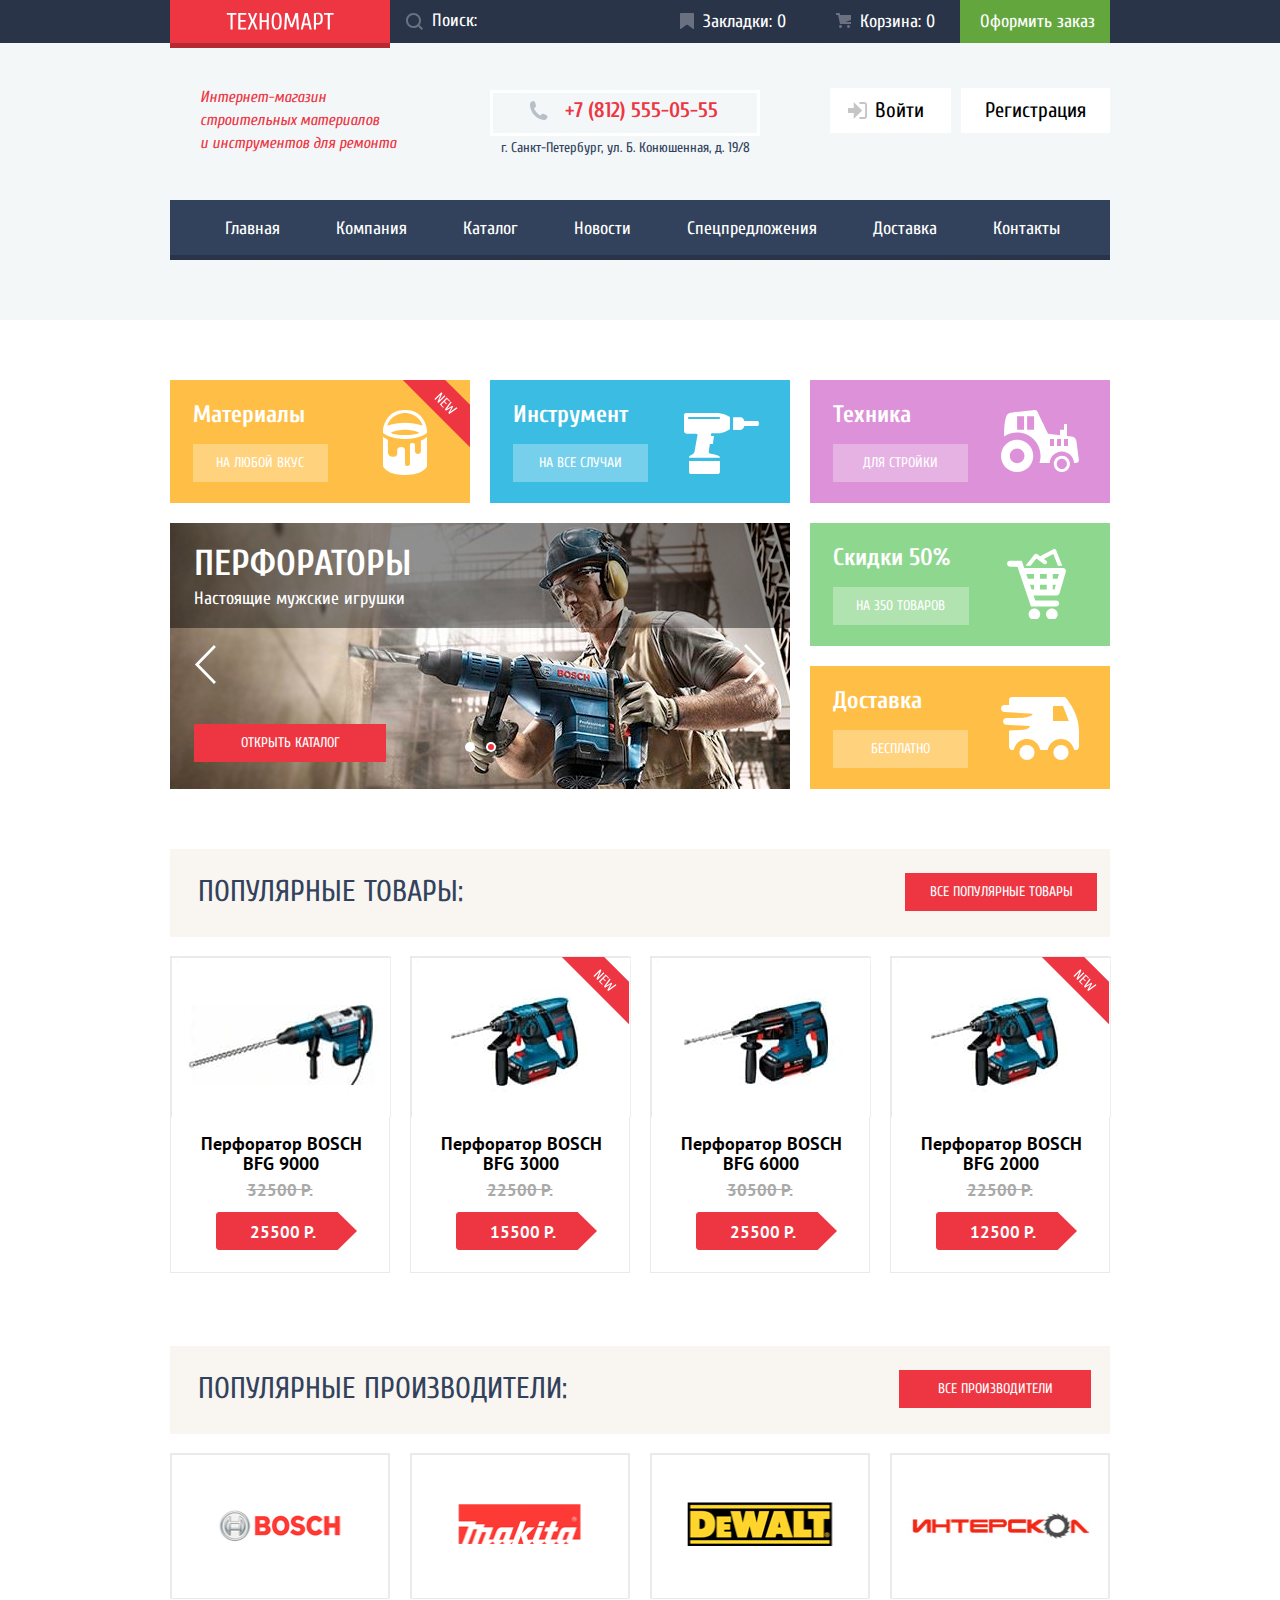
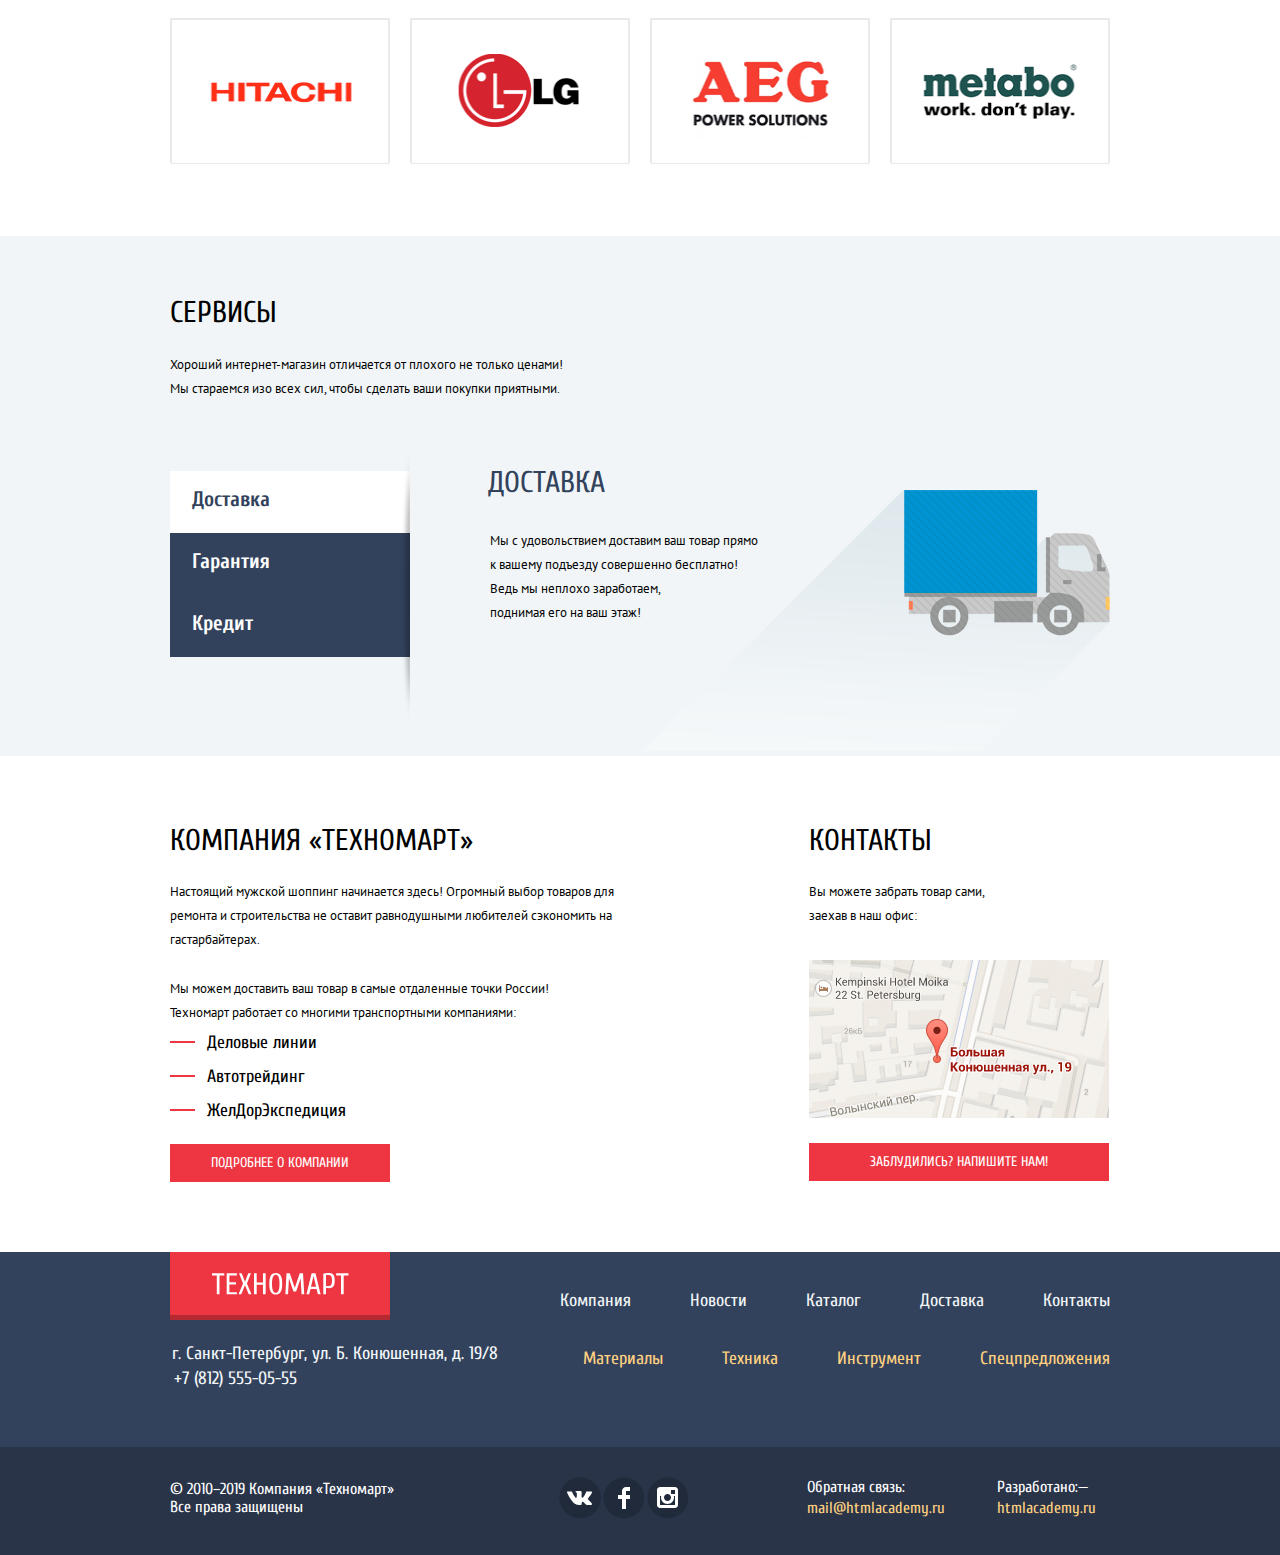
<file: index.html>
<!DOCTYPE html>
<html class="page" lang="ru">

<head>
  <meta charset="utf-8">
  <link rel="icon" href="favicon.ico">
  <link rel="icon" href="img/favicon/icon.svg" type="image/svg">
  <link rel="apple-touch-icon" href="img/favicon/icons.png">
  <link rel="manifest" href="favicons.webmanifest">
  <link href="https://fonts.googleapis.com/css2?family=Cuprum:ital,wght@0,400;0,700;1,400&family=PT+Sans&display=swap"
    rel="stylesheet">
  <link rel="stylesheet" href="css/normalize.css">
  <link rel="stylesheet" href="css/min.style.css">

  <title>Интернет-магазин Техномарт</title>
</head>

<body class="page-body">
  <header class="header">
    <div class="header__main-bg">
      <div class="header__block wrapper">
        <a class="header__main-logo logo">
          <img class="header__main-img" src="img/logo.svg" width="108" height="18" alt="Техномарт">
        </a>
        <form class="form-search search" action="https://echo.htmlacademy.ru" method="post">

        <input type="search" name="Search" id="search" placeholder="Поиск:" tabindex="0">
        <label class="search__icon" for="search" aria-label="Форма поиска по сайту">
          <svg width="17" height="17" viewBox="0 0 17 17" xmlns="http://www.w3.org/2000/svg">
            <path fill-rule="evenodd" clip-rule="evenodd" d="M13.458 12.044L17 15.586L15.586 17L12.044 13.458C10.782 14.421 9.21 15 7.5 15C3.35786 15 0 11.6421 0 7.5C0 3.35786 3.35786 0 7.5 0C11.6421 0 15 3.35786 15 7.5C15.0001 9.14309 14.4581 10.7403 13.458 12.044ZM7.5 2C4.467 2 2 4.467 2 7.5C2.00331 10.5362 4.4638 12.9967 7.5 13C10.532 13 13 10.532 13 7.5C13 4.467 10.532 2 7.5 2Z"/>
          </svg>
        </label>
        </form>

        <div class="header__link">
          <a class="header__link-item header__link-item--book" href="#" tabindex="0">Закладки: 0</a>
          <a class="header__link-item header__link-item--basket" href="#" tabindex="0">Корзина: 0</a>
          <a class="header__link-item header__link-item--green" href="#" tabindex="0">Оформить заказ</a>
        </div>
      </div>
    </div>

    <section class="header__contacts wrapper">
      <h2 class="header__contacts-title">Интернет-магазин строительных материалов и&nbsp;инструментов для ремонта</h2>
      <div class="header__contacts-address">
          <a class="header__contacts-icon" href="tel:+78125550555">+7 (812) 555-05-55</a>
          <p class="header__contacts-p">г. Санкт-Петербург, ул. Б. Конюшенная, д. 19/8</p>
      </div>

      <ul class="header__regist list-reset">
        <li class="header__regist-item header__regist-item--login"><a href="#">Войти</a></li>
        <li class="header__regist-item header__regist-item--registration"><a href="#">Регистрация</a></li>
      </ul>
    </section>

    <nav class="nav wrapper">
      <ul class="nav-menu list-reset">
        <li class="nav-menu__item"><a tabindex="0">Главная</a></li>
        <li class="nav-menu__item"><a href="#">Компания</a></li>
        <li class="nav-menu__item"><a href="catalog.html">Каталог</a></li>
        <li class="nav-menu__item"><a href="#">Новости</a></li>
        <li class="nav-menu__item"><a href="#">Спецпредложения</a></li>
        <li class="nav-menu__item"><a href="#">Доставка</a></li>
        <li class="nav-menu__item"><a href="#">Контакты</a></li>
      </ul>
    </nav>

  </header>
  <!--====================/.Header-->

  <main>
    <section class="advantages wrapper">
      <ul class="advantages__list advantages__list-goods list-reset">
        <li class="advantages__item advantages__item-new advantages__item--yellow">
          <h2 class="advantages__subtitle">Материалы</h2>
          <a class="advantages__link" href="#">На любой вкус</a>
        </li>

        <li class="advantages__item advantages__item--blue">
          <h2 class="advantages__subtitle">Инструмент</h2>
          <a class="advantages__link" href="#">На все случаи</a>
        </li>

        <li class="advantages__item advantages__item--purple">
          <h2 class="advantages__subtitle">Техника</h2>
          <a class="advantages__link" href="#">Для стройки</a>
        </li>
      </ul>

      <ul class="advantages__list advantages__list-stock  list-reset">
        <li class="advantages__item advantages__item--green">
          <h2 class="advantages__subtitle">Скидки 50%</h2>
          <a class="advantages__link" href="#">На 350 товаров</a>
        </li>

        <li class="advantages__item advantages__item--orange">
          <h2 class="advantages__subtitle">Доставка</h2>
          <a class="advantages__link" href="#">Бесплатно</a>
        </li>
      </ul>

      <div class="advantages-slider slider">
        <div class="advantages-slider__item advantages-slider__item--active">
          <div class="advantages-slider__content">
            <h2 class="advantages-slider__subtitle">Перфораторы</h2>
            <p class="advantages-slider__description">Настоящие мужские игрушки</p>
          </div>
          <img class="advantages-slider__img" src="img/men.jpg" width="620" height="266" alt="Мужчина с перфоратором">
          <a class="advantages-slider__btn button" href="catalog.html">открыть каталог</a>
        </div>
        <div class="slider-bullet">
          <button class="slider-bullet__btn" aria-label="Первый слайд"></button>
          <button class="slider-bullet__btn slider-bullet__btn--active" aria-label="Второй слайд"></button>
        </div>

        <div class="advantages-slider__item">
          <div class="advantages-slider__content">
            <h2 class="advantages-slider__subtitle">Дрели</h2>
            <p class="advantages-slider__description">Соседям на радость!</p>
          </div>
          <img class="advantages-slider__img" src="img/men2.jpg" width="620" height="266" alt="Мужчина с шуруповертом">
          <a class="advantages-slider__btn" href="catalog.html">открыть каталог</a>
        </div>
      </div>
      <!--====================/.Slider -->
    </section>
    <!--====================/.Slider + Приемущества-->

    <section class="popular popular-product wrapper">
      <div class="popular__title">
        <h2>Популярные товары:</h2>
        <a class="button" href="#">Все популярные товары</a>
      </div>
      <ul class="popular__list list-reset ">
        <li class="popular__item">
          <div class="popular__image">
            <img class="popular__image-none" src="img/perforator/bfg9000.jpg" width="220" height="160" alt="Перфоратор bfg9000">

            <div class="popular__link">
              <a class="popular__link-item popular__link-item--green" href="#">Купить</a>
              <a class="popular__link-item popular__link-item--bookmarks" href="#">В закладки</a>
            </div>
          </div>
          <div class="popular__content">
            <h3 class="popular__subtitle">Перфоратор BOSCH<br> BFG 9000</h3>
            <del class="popular__price">32500 Р.</del>
            <a class="popular__btn" href="#">25500 Р.</a>
          </div>
        </li>

        <li class="popular__item popular__new">
          <div class="popular__image">
            <img class="popular__image-none" src="img/perforator/bfg3000.jpg" width="220" height="160" alt="Перфоратор bfg3000">

            <div class="popular__link">
              <a class="popular__link-item popular__link-item--green" href="#">Купить</a>
              <a class="popular__link-item popular__link-item--bookmarks" href="#">В закладки</a>
            </div>
          </div>
          <div class="popular__content">
            <h3 class="popular__subtitle">Перфоратор BOSCH<br> BFG 3000</h3>
            <del class="popular__price">22500 Р.</del>
            <a class="popular__btn" href="#">15500 Р.</a>
          </div>
        </li>

        <li class="popular__item">
          <div class="popular__image">
            <img class="popular__image-none" src="img/perforator/bfg6000.jpg" width="220" height="160" alt="Перфоратор bfg6000">

            <div class="popular__link">
              <a class="popular__link-item popular__link-item--green" href="#">Купить</a>
              <a class="popular__link-item popular__link-item--bookmarks" href="#">В закладки</a>
            </div>
          </div>
          <div class="popular__content">
            <h3 class="popular__subtitle">Перфоратор BOSCH<br> BFG 6000</h3>
            <del class="popular__price">30500 Р.</del>
            <a class="popular__btn" href="#">25500 Р.</a>
          </div>
        </li>

        <li class="popular__item popular__new">
          <div class="popular__image">
            <img class="popular__image-none" src="img/perforator/bfg2000.jpg" width="220" height="160" alt="Перфоратор bfg2000">

            <div class="popular__link">
              <a class="popular__link-item popular__link-item--green" href="#">Купить</a>
              <a class="popular__link-item popular__link-item--bookmarks" href="#">В закладки</a>
            </div>
          </div>
          <div class="popular__content">
            <h3 class="popular__subtitle">Перфоратор BOSCH<br> BFG 2000</h3>
            <del class="popular__price">22500 Р.</del>
            <a class="popular__btn" href="#">12500 Р.</a>
          </div>
        </li>
      </ul>
    </section>
    <!--====================/.Популярные товары - Карточки-->

    <section class="popular popular-manufacturers wrapper">
      <div class="popular__title">
        <h2>Популярные производители:</h2>
        <a class="button" href="#">Все производители</a>
      </div>
      <ul class="popular__list list-reset">
        <li><a class="popular__item" href="#"><img class="popular__img" src="img/manufacturers/bosch.jpg" width="220" height="145" alt="Bosch"></a></li>
        <li><a class="popular__item" href="#"><img class="popular__img" src="img/manufacturers/makita.jpg" width="220" height="145" alt="Makita"></a></li>
        <li><a class="popular__item" href="#"><img class="popular__img" src="img/manufacturers/dewalt.jpg" width="220" height="145" alt="Dewalt"></a></li>
        <li><a class="popular__item" href="#"><img class="popular__img" src="img/manufacturers/interskol.jpg" width="220" height="145" alt="Interskol"></a>
        </li>
        <li><a class="popular__item" href="#"><img class="popular__img" src="img/manufacturers/hitachi.jpg" width="220" height="145" alt="Hitachi"></a></li>
        <li><a class="popular__item" href="#"><img class="popular__img" src="img/manufacturers/lg.jpg" width="220" height="145" alt="LG"></a></li>
        <li><a class="popular__item" href="#"><img class="popular__img" src="img/manufacturers/aer.jpg" width="220" height="145" alt="AEG"></a></li>
        <li><a class="popular__item" href="#"><img class="popular__img" src="img/manufacturers/metabo.jpg" width="220" height="145" alt="Metabo"></a></li>
      </ul>
    </section>
    <!--====================/.Производители-->

    <section class="services">
      <div class="wrapper">
        <div class="services__content">
          <h2 class="services__subtitle">Сервисы</h2>
          <p class="services__text">Хороший интернет-магазин отличается от плохого не только ценами!</p>
          <p class="services__text"> Мы стараемся изо всех сил, чтобы сделать ваши покупки приятными.</p>
        </div>

        <div class="services__inner">
          <ul class="services__list list-reset">
            <li class="services__item services__item--active">
              <a href="#">Доставка</a>
            </li>
            <li class="services__item">
              <a href="#">Гарантия</a>
            </li>
            <li class="services__item">
              <a href="#">Кредит</a>
            </li>
          </ul>

          <div class="services__description">
            <div class="services__description-item services__description-item—delivery services__description-item--active">
              <h2 class="services__description-subtitle">Доставка</h2>
              <p class="services__text">Мы с удовольствием доставим ваш товар прямо<br>к вашему подъезду совершенно
                бесплатно!<br>Ведь мы неплохо заработаем,<br>поднимая его на ваш этаж!</p>
            </div>

            <div class="services__description-item services__description-item--garanty">
              <h2 class="services__description-subtitle">Гарантия</h2>
              <p class="services__text">Если купленный у нас товар поломается или заискрит, а также в случае пожара,
                спровоцированного его возгоранием, вы всегда можете быть уверены в нашей гарантии. Мы обменяем сгоревший
                товар на новый. Дом уж восстановите как-нибудь сами.</p>
            </div>

            <div class="services__description-item services__description-item--credit">
              <h2 class="services__description-subtitle">Кредит</h2>
              <p class="services__text">Залезть в долговую яму стало проще! Кредитные консультанты придут вам на помощь.
              </p>
              <a class="services__description-btn button" href="#">Отправить заявку</a>
            </div>
          </div>
        </div>
      </div>
    </section>
    <!--====================/.Сервисы доставка-->

    <section class="delivery wrapper">
      <div class="delivery__content">
        <h2 class="delivery__subtitle">Компания «Техномарт»</h2>
        <p class="delivery__text">Настоящий мужской шоппинг начинается здесь! Огромный выбор товаров для ремонта и
          строительства не оставит равнодушными любителей сэкономить на<br> гастарбайтерах.</p>
        <p class="delivery__text delivery__text-padding">Мы можем доставить ваш товар в самые отдаленные точки России!</p>
          <p class="delivery__text">Техномарт работает со многими транспортными компаниями:</p>

        <ul class="delivery__list list-reset">
          <li class="delivery__item">Деловые линии</li>
          <li class="delivery__item"> Автотрейдинг</li>
          <li class="delivery__item">ЖелДорЭкспедиция</li>
        </ul>
        <a class="button delivery__btn-1" href="#">Подробнее о компании</a>
      </div>
      <div class="delivery__contacts modal-show">
        <h2 class="delivery__subtitle">Контакты</h2>
        <p class="delivery__text">Вы можете забрать товар сами,<br> заехав в наш офис:</p>
        <div class="delivery__img">
          <a class="delivery__img-map" href="#">
            <img src="img/map.jpg" width="300" height="158" alt="Карта"></a></div>
          <a class="button delivery__btn" href="#">Заблудились? Напишите нам!</a>
        </div>

    </section>
    <!--====================/.Контакты Техномаркета-->

  </main>
  <!--====================/.Основной контент-->

  <footer class="footer">
    <div class="footer__bg">
      <div class="footer__content wrapper">
        <div class="footer__contacts">
          <a class="footer__logo logo" href="#">
            <img class="footer__logo-img" src="img/logo.svg" width="138" height="23" alt="logo-footer">
          </a>
          <div class="footer__contacts">
            <p class="footer__adress">г. Санкт-Петербург, ул. Б. Конюшенная, д. 19/8</p>
            <a class="footer__phone" href="tel:+78125550555">+7 (812) 555-05-55</a>
          </div>
        </div>

        <div class="footer__nav">

          <ul class="footer__list list-reset">
            <li class="footer__item"><a href="#">Компания</a></li>
            <li class="footer__item"><a href="#">Новости</a></li>
            <li class="footer__item"><a href="catalog.html">Каталог</a></li>
            <li class="footer__item"><a href="#">Доставка</a></li>
            <li class="footer__item"><a href="#">Контакты</a></li>
          </ul>

          <ul class="footer__list footer__list--goods list-reset">
            <li class="footer__item"><a href="#">Материалы</a></li>
            <li class="footer__item"><a href="#">Техника</a></li>
            <li class="footer__item"><a href="#">Инструмент</a></li>
            <li class="footer__item"><a href="#">Спецпредложения</a></li>
          </ul>
        </div>
      </div>
    </div>
    <!--====================/.Footer с навигацией-->

    <div class="footer-social-bg">
      <div class="footer-social-bg__content wrapper">
        <p class="footer__text footer__text-block">&#169; 2010–2019 Компания «Техномарт» Все права защищены</p>
        <ul class="social list-reset">
          <li><a class="social__item social__item--vk" href="#"></a></li>
          <li><a class="social__item social__item--fb" href="#"></a></li>
          <li><a class="social__item social__item--instagram" href="#"></a></li>
        </ul>
        <div class="footer__wrap">
          <div class="footer__link">
            <p class="footer__text">Обратная связь:</p>
            <a href="mailto:htmlacademy.ru">mail@htmlacademy.ru</a>
          </div>
          <div class="footer__link">
            <p class="footer__text">Разработано:—</p>
            <a href="https://htmlacademy.ru/intensive/htmlcss">htmlacademy.ru</a>
          </div>
        </div>
      </div>
    </div>

  </footer>

  <!--====================/.Подвал сайта-->

  <div class="feeldback">
    <h2 class="visually-hidden">Форма заказа товара</h2>
    <form class="feeldback-form" action="https://echo.htmlacademy.ru" method="post">
      <div class="feeldback-container">
        <div class="feeldback-form__block">
          <div class="feeldback-form__fields">
            <label for="username" aria-label="Ввод имяни">Ваше имя:</label>
            <input id="username" type="text" name="username" placeholder="Имя Фамилия">
          </div>

          <div class="feeldback-form__fields feeldback-form-margin">
            <label for="user-email" aria-label="Ввод e-mail">Ваш e-mail:</label>
            <input id="user-email" type="email" name="user-email" placeholder="email@example.com">
          </div>
        </div>

          <div class="feeldback-form__fields">
            <label for="text-message" aria-label="Написать текст письма">Текст письма:</label>
            <textarea id="text-message" name="user-message" placeholder="В свободной форме"></textarea>
          </div>
          
          <button class="modal-close" type="button"><span class="visually-hidden">Закрыть</span></button>
        </div>

          <div class="form-button">
            <button class="form-botton-send" type="button" aria-label="Отправить">Отправить</button>
          </div>

    </form>
  </div>

  <div class="modal-container">
  <section class="modal-map">
    <h2 class="visually-hidden">Как до нас добраться</h2>
    <iframe src="https://www.google.com/maps/embed?pb=!1m18!1m12!1m3!1d1188.3755165410314!2d30.32166771070898!3d59.93875569923744!2m3!1f0!2f0!3f0!3m2!1i1024!2i768!4f13.1!3m3!1m2!1s0x4696310fca145cc1%3A0x42b32648d8238007!2z0JHQvtC70YzRiNCw0Y8g0JrQvtC90Y7RiNC10L3QvdCw0Y8g0YPQuy4sIDE5LzgsINCh0LDQvdC60YIt0J_QtdGC0LXRgNCx0YPRgNCzLCAxOTExODY!5e0!3m2!1sru!2sru!4v1615218810497!5m2!1sru!2sru" width="943" height="449" style="border:0;" allowfullscreen="" loading="lazy" title="Офис компании"></iframe>
    <button class="modal-close modal-close-map" type="button" aria-label="Закрыть"></button>
  </section>
  </div>

  <div class="cart-popup-container">
    <section class="product-cart">
      <div class="order-added">
        <h3 class="visually-hidden">Добавления товара в корзину</h3>
        <p>Товар добавлен в корзину!</p>
      </div>
      <div class="button-popup">
        <a class="button popup-button-buy" href="#">Оформить заказ</a>
        <a class="button popup-button-continue" href="#">Продолжить покупки</a>
      </div>
      <button class="modal-close card-close-button"></button>
    </section>
  </div>
  <script src="js/min.script.js"></script>
</body>

</html>
</file>
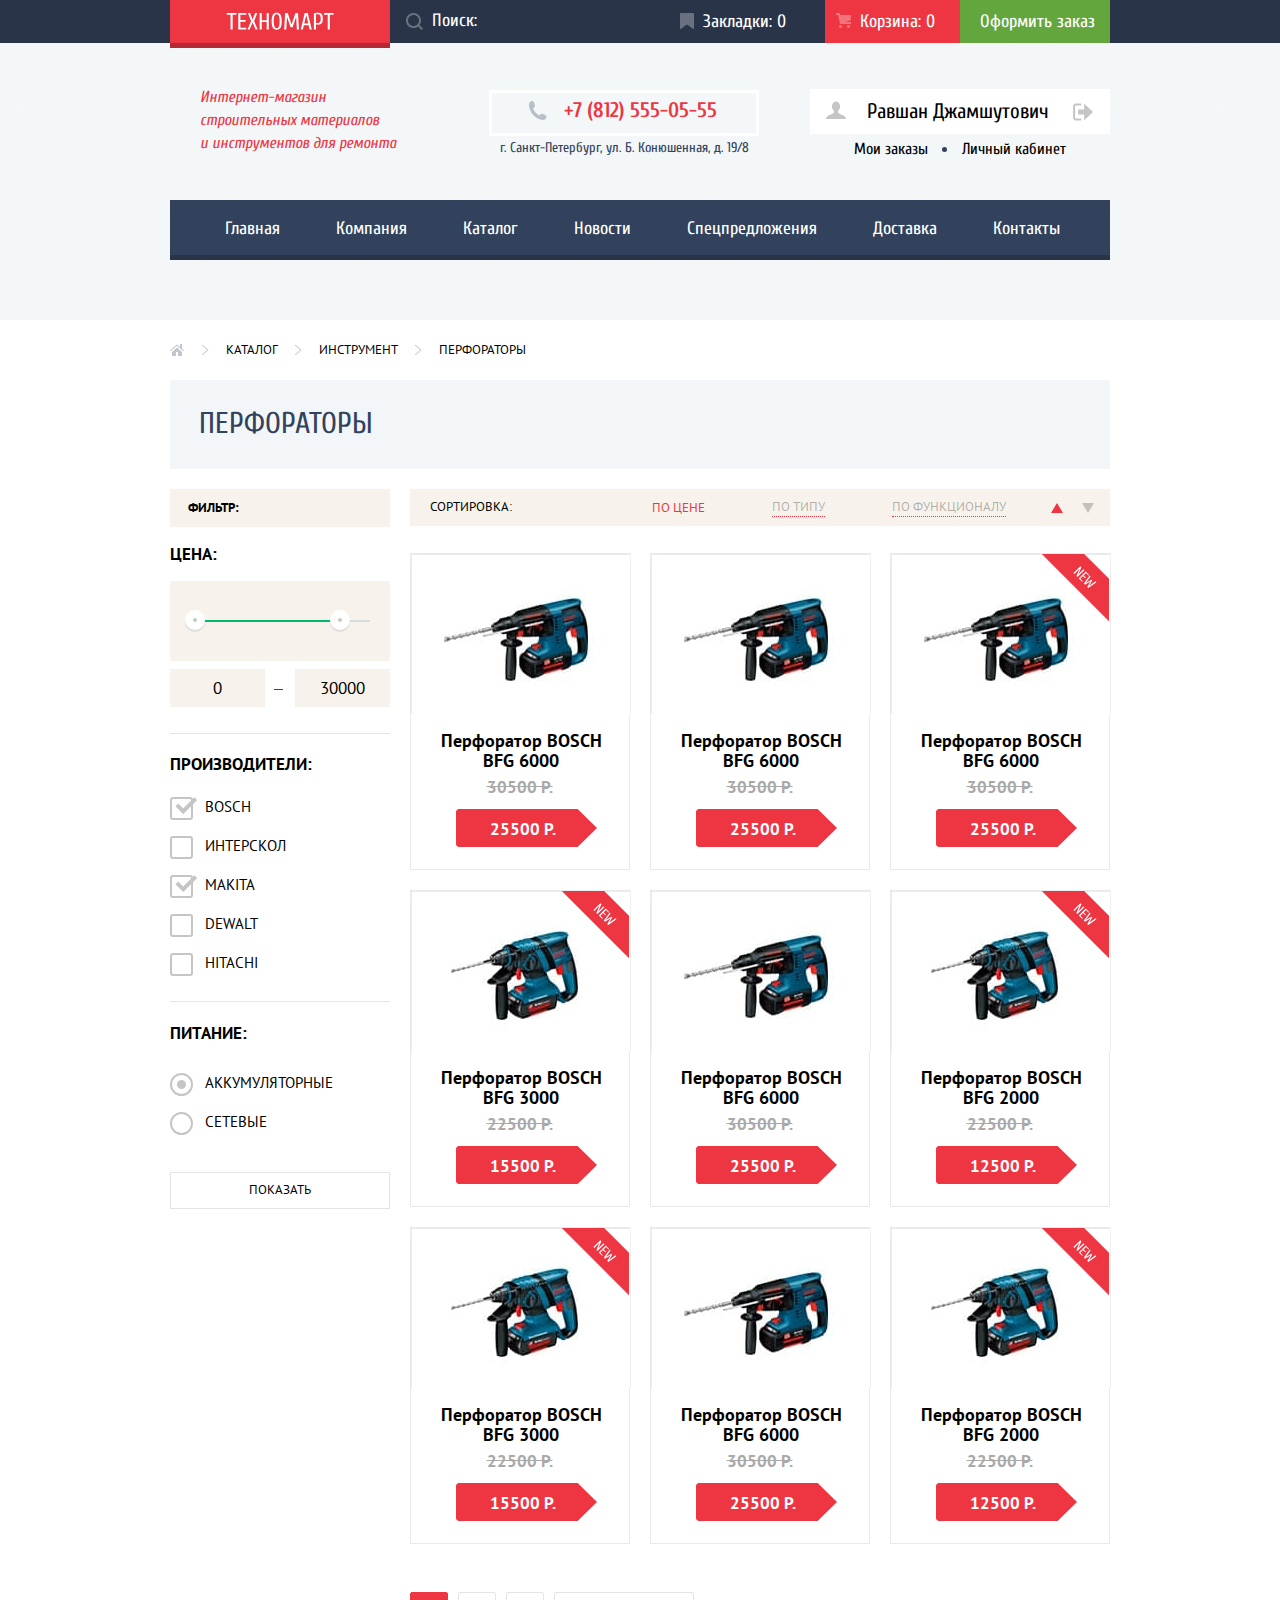
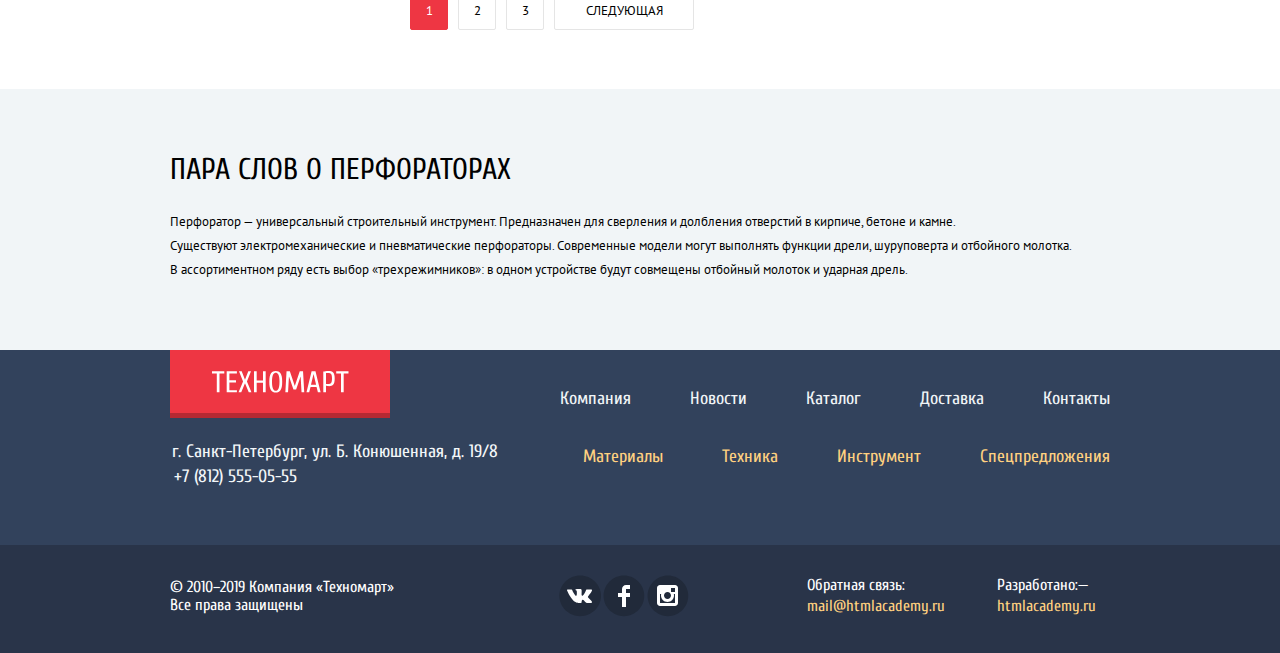
<file: catalog.html>
<!DOCTYPE html>
<html class="page" lang="ru">

<head>
  <meta charset="utf-8">
  <link rel="icon" href="favicon.ico">
  <link rel="icon" href="img/favicon/icon.svg" type="image/svg">
  <link rel="apple-touch-icon" href="img/favicon/icons.png">
  <link rel="manifest" href="favicons.webmanifest">
  <link href="https://fonts.googleapis.com/css2?family=Cuprum:ital,wght@0,400;0,700;1,400&family=PT+Sans&display=swap" rel="stylesheet">
  <link rel="stylesheet" href="css/normalize.css">
  <link rel="stylesheet" href="css/min.style.css">
  
  <title>Интернет-магазин Техномарт</title>
</head>

<body class="page-body">
  <header class="header">
    <div class="header__main-bg">
      <div class="header__block wrapper">
        <a href="index.html" class="header__main-logo logo">
          <img class="header__main-img" src="img/logo.svg" width="108" height="18" alt="Техномарт">
        </a>
        <form class="form-search search" action="https://echo.htmlacademy.ru" method="post">

        <input type="search" name="Search" id="search" placeholder="Поиск:" tabindex="0">
        <label class="search__icon" for="search" aria-label="Форма поиска по сайту">
          <svg width="17" height="17" viewBox="0 0 17 17" xmlns="http://www.w3.org/2000/svg">
            <path fill-rule="evenodd" clip-rule="evenodd" d="M13.458 12.044L17 15.586L15.586 17L12.044 13.458C10.782 14.421 9.21 15 7.5 15C3.35786 15 0 11.6421 0 7.5C0 3.35786 3.35786 0 7.5 0C11.6421 0 15 3.35786 15 7.5C15.0001 9.14309 14.4581 10.7403 13.458 12.044ZM7.5 2C4.467 2 2 4.467 2 7.5C2.00331 10.5362 4.4638 12.9967 7.5 13C10.532 13 13 10.532 13 7.5C13 4.467 10.532 2 7.5 2Z"/>
          </svg>
        </label>
        </form>

        <div class="header__link">
          <a class="header__link-item header__link-item--book" href="#" tabindex="0">Закладки: 0</a>
          <a class="header__link-item header__link-item--basket header__link-item--red" tabindex="0" href="#">Корзина: 0</a>
          <a class="header__link-item header__link-item--green" href="#" tabindex="0">Оформить заказ</a>
        </div>
      </div>
    </div>

    <section class="header__contacts wrapper">
      <h2 class="header__contacts-title">Интернет-магазин строительных материалов и&nbsp;инструментов для ремонта</h2>
      <div class="header__contacts-address header__contacts-address2">
          <a class="header__contacts-icon header__contacts-tel" href="tel:+78125550555">+7 (812) 555-05-55</a>
          <p class="header__contacts-p">г. Санкт-Петербург, ул. Б. Конюшенная, д. 19/8</p>
      </div>

      <div class="account">
        <p class="account__name">
          <a class="account__user" href="#">Равшан Джамшутович</a>
          <svg class="account__icon" width="20" height="18" viewBox="0 0 20 18" fill="none" xmlns="http://www.w3.org/2000/svg">
            <path d="M20 9L11.125 0.5V6.5H5.125V11.5H11.125V17.5L20 9Z" fill="#C5C5C5"/>
            <path d="M2.10601 14.452V3.548C2.12401 3.172 2.27701 2.491 3.11601 2.491H8.14301V0.5H3.11601C0.938006 0.5 0.112006 2.31 0.0870056 3.527V14.473C0.112006 15.689 0.938006 17.5 3.11601 17.5H8.14301V15.51H3.11601C2.27701 15.51 2.12401 14.827 2.10601 14.452Z" fill="#C5C5C5"/>
          </svg>
        </p>
        <ul class="account-block list-reset">
          <li><a class="account-block__orders" href="">Мои заказы</a></li>
          <li><a class="account-block__office" href="">Личный кабинет</a></li>
        </ul>
      </div>
    </section>

    <nav class="nav wrapper">
      <ul class="nav-menu list-reset">
        <li class="nav-menu__item"><a href="index.html">Главная</a></li>
        <li class="nav-menu__item"><a href="#">Компания</a></li>
        <li class="nav-menu__item"><a href="catalog.html">Каталог</a></li>
        <li class="nav-menu__item"><a href="#">Новости</a></li>
        <li class="nav-menu__item"><a href="#">Спецпредложения</a></li>
        <li class="nav-menu__item"><a href="#">Доставка</a></li>
        <li class="nav-menu__item"><a href="#">Контакты</a></li>
      </ul>
    </nav>

  </header>
  <!--====================/.Header-->
    
    <main>
      <div class="wrapper">
        <div class="bread-crumbs">
          <ul class="bread-crumbs__list list-reset">
            <li class="bread-crumbs__icon"><a href="index.html"></a></li>
            <li class="bread-crumbs__item"><a href="#">Каталог</a></li>
            <li class="bread-crumbs__item"><a href="#">Инструмент</a></li>
            <li class="bread-crumbs__item"><a href="#">Перфораторы</a></li>
          </ul>
        </div> <!--==================== Хлебные крошки-->
        <div class="goods">
          <h1 class="goods__title">Перфораторы</h1>
        </div>
      </div>
      
      <div class="wrapper page-catalog">
      <section class="wrapper-form">

        <form class="form" action="https://echo.htmlacademy.ru/" method="GET">
          <div class="form__wrap">
            <h3 class="form__subtitle">Фильтр:</h3>
          </div>
        <fieldset class="fieldset">
          <legend class="fieldset__title">Цена:</legend>
          
          <div class="fieldset__filter">
            <div class="fieldset__range">
              <div class="fieldset__scale">
                <div class="fieldset__bar"></div>
              </div>
              <div class="fieldset__toggle fieldset__toggle--min" tabindex="0"></div>
              <div class="fieldset__toggle fieldset__toggle--max" tabindex="0"></div>
            </div>
              <div class="lable-block">
            <label class="lable-text">
              <input class="lable-text__input" type="text" name="min-price" aria-label="Ползунок: выбрать минимальную стоимость" id="min-price-field" value="0">
            </label>
              
            <label class="lable-price">
              <input class="lable-price__input" type="text" name="max-price" aria-label="Ползунок: выбрать максимальную стоимость" id="max-price-field" value="30000">
            </label>
              </div>
          </div> 
        </fieldset>

        <fieldset class="fieldset">
          <legend class="fieldset__title fieldset__before">Производители:</legend>
            <ul class="fieldset__list list-reset">

              <li class="fieldset__item fieldset__item-checkbox">
                <input class="fieldset__item-checked visually-hidden" type="checkbox" name="Bosch" id="bosch" checked> 
                <label for="bosch" tabindex="0" aria-label="Производитель bosch">Bosch</label>
              </li>

              <li class="fieldset__item fieldset__item-checkbox">
                <input class="fieldset__item-checked visually-hidden" type="checkbox" name="Интерскол" id="interskol">
                <label for="interskol" tabindex="0" aria-label="Производитель интерскол">Интерскол</label>
              </li>

              <li class="fieldset__item fieldset__item-checkbox">
                <input class="fieldset__item-checked visually-hidden" type="checkbox" name="Makita" id="makita" checked>
                <label for="makita" tabindex="0" aria-label="Производитель makita">Makita</label>
              </li>

              <li class="fieldset__item fieldset__item-checkbox">
                <input class="fieldset__item-checked visually-hidden" type="checkbox" name="DeWalt" id="dewalt">
                <label for="dewalt" tabindex="0" aria-label="Производитель dewalt">DeWalt</label>
              </li>

              <li class="fieldset__item fieldset__item-checkbox">
                <input class="fieldset__item-checked visually-hidden" type="checkbox" name="Hitachi" id="hitachi">
                <label class="fieldset__hitachi" for="hitachi" tabindex="0" aria-label="Производитель hitachi">Hitachi</label>
              </li>

            </ul>
        </fieldset> <!--==================== Производители-->
              
        <fieldset class="fieldset">
          <legend class="fieldset__title fieldset__title2 fieldset__after">Питание:</legend>
            <ul class="fieldset__list list-reset">
              <li class="fieldset__item fieldset__item-radio">
                <input class="fieldset__item-checked2 visually-hidden" type="radio" name="power" id="battery" value="Аккумуляторные" checked>
                <label for="battery" tabindex="0" aria-label="Перфораторы аккумуляторные">Аккумуляторные</label>
              </li>

              <li class="fieldset__item fieldset__item-radio">
                <input class="fieldset__item-checked2 visually-hidden" type="radio" name="power" id="electric" value="Сетевые">
                <label for="electric" tabindex="0" aria-label="Перфораторы сетевые">Сетевые</label>
              </li>
            </ul>
        </fieldset>
          <button class="form-btn" type="submit">Показать</button>
      </form>
      </section> <!--==================== Вся Форма-->

      <div class="sorting-box">
      <section class="sorting wrapper">
        <h2 class="sorting__subtitle">Сортировка:</h2>
        <div class="sorting-wrap">
          <a class="sorting-wrap__link sorting-wrap__link--active" href="#">По цене</a>
          <a class="sorting-wrap__link" href="#">По типу</a>
          <a class="sorting-wrap__link" href="#">По функционалу</a>
          <div class="arrow">
            <a class="arrow__war arrow__war--active" href="#">           
            </a>
            <a class="arrow__war arrow__war--bottom" href="#">

            </a>
          </div>
        </div>

      </section> <!--==================== Сортировка-->

      <section class="popular popular-product popular-grid wrapper modal-show">
          <ul class="popular__list popular__list2 list-reset">
            <li class="popular__item ">
              <div class="popular__image">
                <img class="popular__image-none" src="img/perforator/bfg6000.jpg" width="220" height="160" alt="Перфоратор bfg6000">
              <div class="popular__link">
                <a class="popular__link-item popular__link-item--green" href="#">Купить</a>
                <a class="popular__link-item popular__link-item--bookmarks" href="#">В закладки</a>
              </div>
              </div>
              <div class="popular__content" tabindex="0">
                <h3 class="popular__subtitle">Перфоратор BOSCH<br>BFG 6000</h3>
                <del class="popular__price">30500 Р.</del> <!--Потом можно зачеркнуть стилем-->
                <a class="popular__btn" href="#">25500 Р.</a> 
              </div>   
            </li>

            <li class="popular__item">
              <div class="popular__image">
                <img class="popular__image-none" src="img/perforator/bfg6000.jpg" width="220" height="160" alt="Перфоратор bfg6000">
              <div class="popular__link" tabindex="0">
                <a class="popular__link-item popular__link-item--green" href="#">Купить</a>
                <a class="popular__link-item popular__link-item--bookmarks" href="#">В закладки</a>
              </div>
              </div>
              <div class="popular__content">
                <h3 class="popular__subtitle">Перфоратор BOSCH<br>BFG 6000</h3>
                <del class="popular__price">30500 Р.</del> <!--Потом можно зачеркнуть стилем-->
                <a class="popular__btn" href="#">25500 Р.</a> 
              </div>   
            </li>

            <li class="popular__item popular__new">
              <div class="popular__image">
                <img class="popular__image-none" src="img/perforator/bfg6000.jpg" width="220" height="160" alt="Перфоратор bfg6000">
              <div class="popular__link">
                <a class="popular__link-item popular__link-item--green" href="#">Купить</a>
                <a class="popular__link-item popular__link-item--bookmarks">В закладки</a>
              </div>
              </div>
              <div class="popular__content">
                <h3 class="popular__subtitle">Перфоратор BOSCH<br>BFG 6000</h3>
                <del class="popular__price">30500 Р.</del> <!--Потом можно зачеркнуть стилем-->
                <a class="popular__btn" href="#">25500 Р.</a> 
              </div>   
            </li>

            <li class="popular__item popular__new">
              <div class="popular__image">
                <img class="popular__image-none" src="img/perforator/bfg3000.jpg" width="220" height="160" alt="Перфоратор bfg3000">
              <div class="popular__link">
                <a class="popular__link-item popular__link-item--green" href="#">Купить</a>
                <a class="popular__link-item popular__link-item--bookmarks" href="#">В закладки</a>
              </div>
              </div>
              <div class="popular__content">
                <h3 class="popular__subtitle">Перфоратор BOSCH<br>BFG 3000</h3>
                <del class="popular__price">22500 Р.</del> <!--Потом можно зачеркнуть стилем-->
                <a class="popular__btn" href="#">15500 Р.</a> 
              </div>
            </li>

            <li class="popular__item">
              <div class="popular__image">
                <img class="popular__image-none" src="img/perforator/bfg6000.jpg" width="220" height="160" alt="Перфоратор bfg6000">
              <div class="popular__link">
                <a class="popular__link-item popular__link-item--green" href="#">Купить</a>
                <a class="popular__link-item popular__link-item--bookmarks" href="#">В закладки</a>
              </div>
              </div>
              <div class="popular__content">
                <h3 class="popular__subtitle">Перфоратор BOSCH<br>BFG 6000</h3>
                <del class="popular__price">30500 Р.</del> <!--Потом можно зачеркнуть стилем-->
                <a class="popular__btn" href="#">25500 Р.</a> 
              </div>   
            </li>

            <li class="popular__item popular__new">
              <div class="popular__image">
                <img class="popular__image-none" src="img/perforator/bfg2000.jpg" width="220" height="160" alt="Перфоратор bfg2000">
              <div class="popular__link">
                <a class="popular__link-item popular__link-item--green" href="#">Купить</a>
                <a class="popular__link-item popular__link-item--bookmarks" href="#">В закладки</a>
              </div>
              </div>
              <div class="popular__content">
                <h3 class="popular__subtitle">Перфоратор BOSCH<br>BFG 2000</h3> 
                <del class="popular__price">22500 Р.</del> <!--Потом можно зачеркнуть стилем-->
                <a class="popular__btn" href="#">12500 Р.</a>
              </div>
            </li>

            <li class="popular__item popular__new">
              <div class="popular__image">
                <img class="popular__image-none" src="img/perforator/bfg3000.jpg" width="220" height="160" alt="Перфоратор bfg3000">
              <div class="popular__link">
                <a class="popular__link-item popular__link-item--green" href="#">Купить</a>
                <a class="popular__link-item popular__link-item--bookmarks" href="#">В закладки</a>
              </div>
              </div>
              <div class="popular__content">
                <h3 class="popular__subtitle">Перфоратор BOSCH<br>BFG 3000</h3>
                <del class="popular__price">22500 Р.</del> <!--Потом можно зачеркнуть стилем-->
                <a class="popular__btn" href="#">15500 Р.</a> 
              </div>
            </li>

            <li class="popular__item">
              <div class="popular__image">
                <img class="popular__image-none" src="img/perforator/bfg6000.jpg" width="220" height="160" alt="Перфоратор bfg6000">
              <div class="popular__link">
                <a class="popular__link-item popular__link-item--green" href="#">Купить</a>
                <a class="popular__link-item popular__link-item--bookmarks" href="#">В закладки</a>
              </div>
              </div>
              <div class="popular__content">
                <h3 class="popular__subtitle">Перфоратор BOSCH<br>BFG 6000</h3>
                <del class="popular__price">30500 Р.</del> <!--Потом можно зачеркнуть стилем-->
                <a class="popular__btn" href="#">25500 Р.</a> 
              </div>   
            </li>

            <li class="popular__item popular__new">
              <div class="popular__image">
                <img class="popular__image-none" src="img/perforator/bfg2000.jpg" width="220" height="160" alt="Перфоратор bfg2000">
              <div class="popular__link">
                <a class="popular__link-item popular__link-item--green" href="#">Купить</a>
                <a class="popular__link-item popular__link-item--bookmarks" href="#">В закладки</a>
              </div>
              </div>
              <div class="popular__content">
                <h3 class="popular__subtitle">Перфоратор BOSCH<br>BFG 2000</h3> 
                <del class="popular__price">22500 Р.</del> <!--Потом можно зачеркнуть стилем-->
                <a class="popular__btn" href="#">12500 Р.</a>
              </div>
            </li>
          </ul>

          <ul class="pagination list-reset">
            <li class="pagination__page pagination__page--active"><a href="#">1</a></li>
            <li class="pagination__page"><a href="#">2</a></li>
            <li class="pagination__page"><a href="#">3</a></li>
            <li class="pagination__page"><a href="#">Следующая</a></li>
          </ul> <!--==================== Страницы карточек-->

        </section> <!--==================== Карточки товаров-->
      </div> <!--==================== sorting-box-->
    </div> <!--==================== page-catalog-->
      <section class="perforator-bg">
        <div class="perforator-bg__block wrapper">
          <h2 class="perforator-bg__subtitle">Пара слов о перфораторах</h2>
          <p class="perforator-bg__text">Перфоратор — универсальный строительный инструмент. Предназначен для сверления и долбления отверстий в кирпиче, бетоне и камне.</p>
          <p class="perforator-bg__text">Существуют электромеханические и пневматические перфораторы. Современные модели могут выполнять функции дрели, шуруповерта и отбойного молотка.</p>
          <p class="perforator-bg__text">В ассортиментном ряду есть выбор «трехрежимников»: в одном устройстве будут совмещены отбойный молоток и ударная дрель.</p>
        </div>
      </section> <!--==================== Пара слов о перфораторах-->
    </main> <!--====================/.Основной контент-->

    <footer class="footer">
      <div class="footer__bg">
        <div class="footer__content wrapper">
          <div class="footer__contacts">
            <a class="footer__logo logo" href="index.html">
              <img class="footer__logo-img" src="img/logo.svg" width="138" height="23" alt="logo-footer">
            </a>
            <div class="footer__contacts">
              <p class="footer__adress">г. Санкт-Петербург, ул. Б. Конюшенная, д. 19/8</p>
              <a class="footer__phone" href="tel:+78125550555">+7 (812) 555-05-55</a>
            </div>
          </div>
  
          <div class="footer__nav">
  
            <ul class="footer__list list-reset">
              <li class="footer__item"><a href="#">Компания</a></li>
              <li class="footer__item"><a href="#">Новости</a></li>
              <li class="footer__item"><a href="catalog.html">Каталог</a></li>
              <li class="footer__item"><a href="#">Доставка</a></li>
              <li class="footer__item"><a href="#">Контакты</a></li>
            </ul>
  
            <ul class="footer__list footer__list--goods list-reset">
              <li class="footer__item"><a href="#">Материалы</a></li>
              <li class="footer__item"><a href="#">Техника</a></li>
              <li class="footer__item"><a href="#">Инструмент</a></li>
              <li class="footer__item"><a href="#">Спецпредложения</a></li>
            </ul>
          </div>
        </div>
      </div>
      <!--====================/.Footer с навигацией-->
  
      <div class="footer-social-bg">
        <div class="footer-social-bg__content wrapper">
          <p class="footer__text footer__text-block">&#169; 2010–2019 Компания «Техномарт» Все права защищены</p>
          <ul class="social list-reset">
            <li><a class="social__item social__item--vk" href="#"></a></li>
            <li><a class="social__item social__item--fb" href="#"></a></li>
            <li><a class="social__item social__item--instagram" href="#"></a></li>
          </ul>
          <div class="footer__wrap">
            <div class="footer__link">
              <p class="footer__text">Обратная связь:</p>
              <a href="mailto:htmlacademy.ru">mail@htmlacademy.ru</a>
            </div>
            <div class="footer__link">
              <p class="footer__text">Разработано:—</p>
              <a href="https://htmlacademy.ru/intensive/htmlcss">htmlacademy.ru</a>
            </div>
          </div>
        </div>
      </div>
  
    </footer>

    <div class="cart-popup-container">
      <section class="product-cart">
        <div class="order-added">
          <h3 class="visually-hidden">Добавления товара в корзину</h3>
          <p>Товар добавлен в корзину!</p>
        </div>
        <div class="button-popup">
          <a class="button popup-button-buy" href="#">Оформить заказ</a>
          <a class="button popup-button-continue" href="#">Продолжить покупки</a>
        </div>
        <button class="modal-close card-close-button"></button>
      </section>
    </div>
    <!--====================/.Подвал сайта-->
    <script src="js/min.script.js"></script>
  </body>
  
  </html>
</file>
<file: css/min.style.css>
:root{--basic-background-products:#f9f5f0;--basic-background-services:#f1f5f7;--basic-background-color-goods:#f2f6f8;--basic-footer-phone:#f3f7f9;--basic-lable-text:#444444;--basic-background-slider:#666666;--basic-black:#000000;--basic-icon-hover:#3D546F;--basic-form:#f7f3ec;--basic-header:#293449;--basic-nav-hover:#1D2739;--basic-book-hover:#161D29;--basic-list-goods:#ffd180;--basic-nav:#32425c;--basic-price:#a9a9a9;--basic-border:#C5C5C5;--basic-red:#ee3643;--basic-red-hover:#CA2C37;--basic-red-focus:#BA2732;--basic-description-btn:#ff5357;--basic-white:#ffffff;--basic-yellow:#ffbf47;--basic-blue:#3bbce3;--basic-purple:#dc91d8;--basic-green:#8ed78f;--basic-fieldset-range:#00ba6b;--basic-fieldset-scale:#D7DCDE;--basic-fieldset-toggle:#abab;--basic-item-green:#63a63e;--basic-item-green-hover:#5FBB2D;--basic-item-green-active:#518534;--basic-item-grenn-bx:#367315;--basic-form-border:#e5e5e5;--basic-popular-border:#EAEAEA;--basic-form-btn:#F4F4F4;--basic-popap-btn:#F1F1F1} .page-body{margin:0;padding:0;font-weight:400;font-size:18px;line-height:24px;font-family:"Cuprum","Arial",sans-serif;color:var(--basic-black)} *,*::before,*::after{-webkit-box-sizing:border-box;box-sizing:border-box} .wrapper{max-width:940px;margin:0 auto} .list-reset{margin:0;padding:0;list-style:none} .visually-hidden{position:absolute;width:1px;height:1px;margin:0;padding:0;border:0;white-space:nowrap;-webkit-clip-path:inset(100%);clip-path:inset(100%);clip:rect(0 0 0 0);overflow:hidden} img{max-width:100%;height:auto} a{text-decoration:none} .header__main-bg{background-color:var(--basic-header)} .header__block{display:-ms-grid;display:grid;-ms-grid-columns:auto 1fr auto;grid-template-columns:auto 1fr auto;-webkit-box-align:center;-ms-flex-align:center;align-items:center} .logo{display:inline-block;vertical-align:top;background:var(--basic-red);-webkit-box-shadow:inset 0 -5px 0 rgba(0,0,0,0.24);box-shadow:inset 0 -5px 0 rgba(0,0,0,0.24);width:220px;padding:11px;-webkit-transition:0.2s linear;-o-transition:0.2s linear;transition:0.2s linear;margin-bottom:-5px} .logo:focus{background:var(--basic-red-focus)} .header__main-img{margin-left:45px;margin-top:1px} .form-search{position:relative} .search input::-webkit-input-placeholder{color:var(--basic-white)} .search input::-moz-placeholder{color:var(--basic-white)} .search input:-ms-input-placeholder{color:var(--basic-white)} .search input::-ms-input-placeholder{color:var(--basic-white)} .search input::placeholder{color:var(--basic-white)} .search input{width:270px;min-height:42px;padding-right:5px;padding-left:42px;background:var(--basic-header);border:none;-webkit-transition:0.2s linear;-o-transition:0.2s linear;transition:0.2s linear} .search input:focus{background:var(--basic-white)} .search__icon{fill:var(--basic-white)} .search__icon{content:"";position:absolute;top:12px;left:16px;z-index:10;width:17px;height:17px;opacity:0.3;-webkit-transition:0.2s linear;-o-transition:0.2s linear;transition:0.2s linear} .search__icon:hover,input[type="search"]:hover ~ .search__icon{opacity:1} input[type="search"]:active ~ .search__icon svg,input[type="search"]:focus ~ .search__icon svg{fill:var(--basic-red)} .header__link{position:relative;display:-webkit-box;display:-ms-flexbox;display:flex;flex-wrap:wrap} .header__link-item{width:150px;position:relative;color:var(--basic-white);display:inline-block;vertical-align:top;padding:10px 0 9px 43px} .header__link-item--red{background:var(--basic-red);display:block} .header__link-item--book:hover,.header__link-item--basket:hover{background:var(--basic-book-hover)} .header__link-item--book:active,.header__link-item--basket:active{opacity:0.5} .header__link-item--book:focus,.header__link-item--basket:focus{opacity:0.5} .header__link-item--book::before{content:"";background:url("../img/icon/book1.svg") no-repeat;width:14px;height:15.5px;position:absolute;left:20px;top:13px;-webkit-transition:0.2s linear;-o-transition:0.2s linear;transition:0.2s linear} .header__link-item--book:hover::before{content:"";background:url("../img/icon/book.svg") no-repeat;width:14px;height:15.5px;position:absolute;left:20px;top:13px} .header__link-item--basket{width:135px;margin-left:15px;padding-left:35px} .header__link-item--basket::before{content:"";position:absolute;background:url("../img/icon/icon-cart.svg") no-repeat;left:11px;top:13px;width:15px;height:15px;-webkit-transition:0.2s linear;-o-transition:0.2s linear;transition:0.2s linear} .header__link-item--basket:hover::before{content:"";position:absolute;background:url("../img/icon/icon-cart1.svg") no-repeat;left:11px;top:13px;width:15px;height:15px} .header__link-item--green{text-align:center;background-color:var(--basic-item-green);-webkit-transition:0.2s linear;-o-transition:0.2s linear;transition:0.2s linear;padding:10px 15px 9px 19px} .header__link-item--green:hover{background-color:var(--basic-item-green-hover)} .header__link-item--green:focus{opacity:0.5} .header{background-image:url("../img/bg-header.png")} .header__contacts{display:-webkit-box;display:-ms-flexbox;display:flex;flex-wrap:wrap;-webkit-box-pack:justify;-ms-flex-pack:justify;justify-content:space-between;padding:43px 0 40px 30px;-webkit-box-align:center;-ms-flex-align:center;align-items:center} .header__contacts-p{margin:0;margin-left:23px;padding-bottom:4px} .header__contacts-title{font-style:italic;font-weight:400;font-size:16px;line-height:23px;color:var(--basic-red);width:197px;margin:0;padding-bottom:13px} .header__contacts-icon{font-weight:700;font-size:21px;line-height:30px;color:var(--basic-red);text-decoration:none;display:block;position:relative;width:270px;height:46px;padding:2px 20px 6px 72px;margin-left:23px;border:3px solid var(--basic-white)} .header__contacts-address::before{content:"";background:url("../img/icon/phone.svg") no-repeat;position:absolute;width:19px;height:19px;background-position:0 0;left:62px;top:11px} .header__contacts-address{position:relative} .header__contacts-address2{margin-left:18px} .header__contacts-address p{font-size:14px;line-height:24px;text-align:center;color:var(--basic-nav)} .header__regist-item{display:inline-block;vertical-align:top;position:relative;background-color:var(--basic-white);text-align:center} .header__regist{display:-webkit-box;display:-ms-flexbox;display:flex;flex-wrap:wrap;-ms-flex-wrap:nowrap;flex-wrap:nowrap;padding-bottom:34px} .header__regist-item--login a{padding:12px 27px 12px 45px} .header__regist-item--registration a{padding:12px 24px} .header__regist-item{margin-right:10px} .header__regist-item:last-child{margin:0} .header__regist-item a{display:inline-block;vertical-align:top;-webkit-transition:0.2s linear;-o-transition:0.2s linear;transition:0.2s linear} .header__regist-item a:hover{color:var(--basic-red)} .header__regist-item a:active,.header__regist-item a:focus{color:var(--basic-border)} .header__regist-item--login a::before{content:"";width:19px;height:17px;background:url("../img/icon/icon-login.jpg") no-repeat;background-position:0 0;position:absolute;top:14px;left:18px;-webkit-transition:0.2s linear;-o-transition:0.2s linear;transition:0.2s linear} .header__regist-item--login a:hover:before{content:"";width:19px;height:17px;background:url("../img/icon/icon-login1.svg") no-repeat;background-position:0 0;position:absolute;top:14px;left:18px} .header__regist-item--login a:focus:before{content:"";width:19px;height:17px;background:url("../img/icon/icon-login.jpg") no-repeat;background-position:0 0;position:absolute;top:14px;left:18px} .header__regist-item a{font-size:21px;line-height:21px;color:var(--basic-black);text-decoration:none} .account__name{position:relative;-webkit-box-sizing:border-box;box-sizing:border-box;width:300px;min-height:45px;background-color:var(--basic-white);margin:0;margin-bottom:3px} .account__user{padding:12px 56px 12px 57px} .account__user::before{content:'';background:url("../img/icon/icon-user1.svg") no-repeat;position:absolute;width:20px;height:18px;left:16px;top:12px;-webkit-transition:0.2s linear;-o-transition:0.2s linear;transition:0.2s linear} .account__user:hover::before{background:url("../img/icon/icon-user-black.svg") } .account__icon{position:absolute;top:14px;right:17px} .account__icon:hover path{fill:var(--basic-icon-hover)} .account-name,.account__user{display:inline-block;vertical-align:top;font-size:21px;line-height:21px;font-weight:400;color:var(--basic-black)} .account-block{display:-webkit-box;display:-ms-flexbox;display:flex;flex-wrap:wrap;-ms-flex-pack:distribute;justify-content:space-around;padding:0 27px 0 0;margin-bottom:4px} .account-block a{color:var(--basic-black);font-size:16px;line-height:18px;font-weight:400;-webkit-transition:0.2s linear;-o-transition:0.2s linear;transition:0.2s linear} .account-block a:hover{color:var(--basic-red)} .account-block__orders{padding-left:27px} .account-block__office{position:relative} .account-block__office::after{content:"";width:5px;height:5px;position:absolute;background:var(--basic-nav) no-repeat;border-radius:50%;right:119px;top:7px} .nav{padding-bottom:60px} .nav-menu{display:-webkit-box;display:-ms-flexbox;display:flex;flex-wrap:wrap;-ms-flex-wrap:nowrap;flex-wrap:nowrap;background-color:var(--basic-nav);-webkit-box-shadow:inset 0 -5px 0 var(--basic-header);box-shadow:inset 0 -5px 0 var(--basic-header);-webkit-box-align:center;-ms-flex-align:center;align-items:center;margin-top:-8px;padding-left:23px} .nav-menu__item a:hover{background:var(--basic-header)} .nav-menu__item a:focus{background:var(--basic-nav-hover);opacity:0.5} .nav-menu__item a{color:var(--basic-white);text-decoration:none;display:block;padding:17px 24px 19px 32px;margin:0} .advantages{display:-ms-grid;display:grid;padding:60px 0 60px 0;gap:20px;grid-template-areas:"goods goods goods" "slider slider stock" "slider slider stock"} .advantages__list{display:-ms-grid;display:grid;gap:20px} .advantages__list-goods{grid-area:goods;grid-template-columns:repeat(3,auto)} .advantages__list-stock{grid-area:stock;grid-template-rows:repeat(2,auto)} .advantages-slider{grid-area:slider;position:relative;max-width:620px;max-height:266px} .advantages-slider__item{display:none;position:relative} .advantages-slider__item--active{display:block} .advantages__item{min-width:300px;height:123px;padding-left:23px} .advantages__item--yellow{background:var(--basic-yellow);position:relative} .advantages__item--yellow::after{content:"";background:url("../img/icon/color.svg") no-repeat;width:44px;height:65px;position:absolute;right:43px;bottom:28px} .advantages__item-new:before{content:"";background:url("../img/icon/new.svg") no-repeat;width:70px;height:70px;position:absolute;right:0;top:0} .advantages__item--blue{background:var(--basic-blue);position:relative} .advantages__item--blue::after{content:"";background:url("../img/icon/screwdriver.svg") no-repeat;width:75px;height:61px;position:absolute;right:31px;bottom:29px} .advantages__item--purple{background:var(--basic-purple);position:relative} .advantages__item--purple::after{content:"";background:url("../img/icon/tractor.svg") no-repeat;width:78px;height:62px;position:absolute;right:31px;bottom:31px} .advantages__item--green{background:var(--basic-green);position:relative} .advantages__item--green::after{content:"";background:url("../img/icon/basket.svg") no-repeat;width:59px;height:71px;position:absolute;right:44px;bottom:27px} .advantages__item--orange{background:var(--basic-yellow);position:relative} .advantages__item--orange::after{content:"";background:url("../img/icon/car.svg") no-repeat;width:78px;height:63px;position:absolute;right:31px;bottom:29px} .advantages__subtitle{font-weight:700;font-size:24px;line-height:30px;color:var(--basic-white);padding:20px 0 14px 0;margin:0} .advantages__link{display:inline-block;vertical-align:top;font-size:14px;color:var(--basic-white);line-height:18px;text-transform:uppercase;text-align:center;background-color:rgba(255,255,255,0.3);padding:10px 24px 10px 23px;min-width:135px;-webkit-transition:0.2S linear;-o-transition:0.2S linear;transition:0.2S linear} .advantages__link:hover{background:rgba(197,197,197,.3)} .advantages__link:active{background:rgba(169,169,169,.3)} .advantages__link:focus{background:rgba(169,169,169,.3)} .advantages-slider{position:relative} .advantages-slider::before,.advantages-slider::after{content:"";width:22px;height:40px;position:absolute;background:url('../img/icon/icon-left.svg');top:121px;left:24px;z-index:5} .advantages-slider::after{left:auto;right:24px;-webkit-transform:rotate(180deg);-ms-transform:rotate(180deg);transform:rotate(180deg)} .advantages-slider__content{background-color:rgba(0,0,0,0.25);position:absolute;padding:23px 0 17px 24px;padding-left:24px;left:0;right:0;top:0} .advantages-slider__subtitle{color:var(--basic-white);text-transform:uppercase;font-weight:700;font-size:36px;line-height:36px;margin:0} .advantages-slider__description{color:var(--basic-white);margin:0;padding-top:5px} .advantages-slider__img{background-color:var(--basic-background-slider)} .advantages-slider__btn,.button:hover{background:var(--basic-red-hover)} .advantages-slider__btn,.button:focus{background:var(--basic-red-focus)} .advantages-slider__btn,.button:active{background:var(--basic-red-focus)} .slider-bullet{position:relative} .slider-bullet__btn{position:absolute;display:inline-block;vertical-align:top;border:none;border-radius:50%;padding:5px;right:315px;top:-54px;background:var(--basic-white)} .slider-bullet__btn--active{border:none;display:inline-block;vertical-align:top;padding:5px;right:294px;top:-54px;background:var(--basic-white)} .slider-bullet__btn--active::before{content:"";position:absolute;right:2px;top:2px;width:6px;height:6px;background:var(--basic-red);border-radius:50%} .button{display:inline-block;vertical-align:top;width:192px;min-height:38px;padding-top:10px;font-size:14px;line-height:18px;text-align:center;color:var(--basic-white);text-transform:uppercase;text-decoration:none;background-color:var(--basic-red)} .advantages-slider__btn{display:inline-block;vertical-align:top;min-width:192px;min-height:38px;position:absolute;left:24px;bottom:34px;padding-top:10px;font-size:14px;line-height:18px;text-align:center;color:var(--basic-white);text-transform:uppercase;text-decoration:none;-webkit-transition:0.2s linear;-o-transition:0.2s linear;transition:0.2s linear;background-color:var(--basic-red)} .services__description-btn{display:inline-block;vertical-align:top;padding:10px 8px 10px 9px;font-size:14px;background-color:var(--basic-description-btn)} .popular__link-item--green{display:inline-block;vertical-align:top;padding:10px 0 10px 15px;font-size:14px;line-height:18px;text-align:center;color:var(--basic-white);text-transform:uppercase;text-decoration:none;background-color:var(--basic-item-green);-webkit-box-shadow:inset 0 -3px 0 var(--basic-item-grenn-bx);box-shadow:inset 0 -3px 0 var(--basic-item-grenn-bx);-webkit-transition:0.2s linear;-o-transition:0.2s linear;transition:0.2s linear} .popular__btn{display:inline-block;vertical-align:top;background:url("../img/icon/red-btn.svg") no-repeat;min-width:141px;height:38px;font-weight:700;font-size:17px;font-family:"PT Sans","Arial",sans-serif;color:var(--basic-white);text-align:center;padding:8px 7px 0 0;margin-bottom:22px;margin-left:45px} .popular__link-item--green::before{content:"";width:15px;height:15px;background:url("../img/icon/bascet-green.svg");position:absolute;left:20px} .popular__link-item--bookmarks{display:inline-block;vertical-align:top;padding:10px 0 10px 0;font-size:14px;line-height:18px;text-align:center;color:var(--basic-nav);text-transform:uppercase;text-decoration:none;background-color:var(--basic-white);border:2px solid var(--basic-item-green);-webkit-transition:0.2s linear;-o-transition:0.2s linear;transition:0.2s linear} .form-btn{display:inline-block;vertical-align:top;padding:10px 78px;text-transform:uppercase;font-size:13px;font-family:"PT Sans","Arial",sans-serif;background-color:var(--basic-white);border:1px solid var(--basic-form-border);margin-top:21px} .popular__list{display:-ms-grid;display:grid;padding-top:19px;padding-bottom:73px;font-family:"PT Sans","Arial",sans-serif;gap:20px;-ms-grid-columns:220px 20px 220px 20px 220px 20px 220px;grid-template-columns:repeat(4,220px)} .popular__list2{padding-bottom:48px} .popular__link{display:none;position:absolute;width:220px;height:125px;top:37px;padding-left:40px;-webkit-transition:0.2s linear;-o-transition:0.2s linear;transition:0.2s linear} .popular__link-item{position:relative;border-radius:3px;display:inline-block;vertical-align:top;width:135px;height:38px;margin-bottom:10px;font-family:"Cuprum","Arial",sans-serif} .popular__link-item--green:hover{background:var(--basic-item-green-hover)} .popular__link-item--green:active{background:var(--basic-item-green-active)} .popular__link-item--green:focus{background:var(--basic-item-green-active)} .popular__link-item--bookmarks:hover{border:2px solid var(--basic-nav)} .popular__link-item--bookmarks:active{opacity:0.8} .popular__link-item--bookmarks:focus{opacity:0.8} .popular__item{border:1px solid var(--basic-popular-border)} .popular-manufacturers .popular__item{display:block;width:220px;height:145px} .popular-manufacturers .popular__title{padding-right:19px} .popular__item:hover .popular__link{display:block} .popular__item:hover .popular__image-none{display:none} .popular__item:hover{-webkit-box-shadow:0 4px 20px rgba(0,0,0,0.15);box-shadow:0 4px 20px rgba(0,0,0,0.15)} .popular__item:focus{opacity:0.5} .popular__image img:hover{display:none} .popular__image{position:relative;width:220px;height:145px} .popular__content{-webkit-box-align:center;-ms-flex-align:center;align-items:center;width:220px} .popular__new{position:relative} .popular__new::after{content:"";background:url("../img/icon/new.svg") no-repeat;width:70px;height:70px;position:absolute;right:0;top:0} .popular__title{display:-webkit-box;display:-ms-flexbox;display:flex;flex-wrap:wrap;-webkit-box-pack:justify;-ms-flex-pack:justify;justify-content:space-between;-webkit-box-align:center;-ms-flex-align:center;align-items:center;padding:24px 13px 26px 28px;background:var(--basic-background-products)} .popular__title h2{font-weight:400;font-size:30px;line-height:30px;font-family:"Cuprum","Arial",sans-serif;color:var(--basic-nav);text-transform:uppercase;margin:0} .popular__img{width:220px;height:145px} .popular__subtitle{font-weight:700;font-size:18px;line-height:20px;text-align:center;color:var(--basic-black);margin:0;padding-top:32px} .popular__price{display:block;font-weight:700;font-size:17px;line-height:18px;text-align:center;color:var(--basic-price);padding:7px 3px 13px 0} .services{background-color:var(--basic-background-services);padding-bottom:5px} .services__inner{display:-ms-grid;display:grid;-ms-grid-columns:auto 1fr;grid-template-columns:auto 1fr;position:relative} .services__subtitle{margin:0;padding:62px 0 25px 0;font-weight:400;font-size:30px;line-height:30px;font-family:"Cuprum","Arial",sans-serif;color:var(--basic-black);text-transform:uppercase} .services__text{font-size:13px;font-family:"PT Sans","Arial",sans-serif;margin:0} .services__list{padding-top:70px;font-size:21px;font-family:"Cuprum","Arial",sans-serif} .services__list::before{content:"";background:url("../img/icon/vertical.png") no-repeat;left:300px;position:absolute;width:10px;height:279px;bottom:25px;left:230px} .services__item{background:var(--basic-nav)} .services__item a{display:inline-block;vertical-align:top;width:240px;padding:13px 0 19px 22px;font-weight:bold;line-height:30px;color:var(--basic-white)} .services__item--active{background:var(--basic-white) } .services__item--active a{color:var(--basic-nav)} .services__description{position:relative} .services__description-item{display:none;padding:67px 0 100px 78px} .services__description p{width:331px;min-height:122px;padding-left:2px} .services__description-item--active{display:block} .services__description-item—delivery{background:url("../img/gazelle.png")no-repeat;background-position:bottom right} .services__description-item--garanty{background:url("../img/guarantee.png") no-repeat;background-position:right bottom} .services__description-item--credit{background:url("../img/credit.png") no-repeat;background-position:right bottom} .services__description-subtitle{font-weight:400;font-size:30px;line-height:30px;font-family:"Cuprum","Arial",sans-serif;color:var(--basic-nav);text-transform:uppercase;margin:0;padding-bottom:31px} .services__description-item--garanty .services__description-subtitle{padding-bottom:26px} .services__description-item--garanty p{width:321px} .services__description-item--credit p{width:282px;min-height:73px} .services__description-item--credit a{margin-left:3px} .delivery{display:-ms-grid;display:grid;-ms-grid-columns:1fr 179px 1fr;grid-template-columns:repeat(2,1fr);gap:179px;padding-bottom:70px} .delivery__subtitle{font-weight:400;font-size:30px;line-height:30px;font-family:"Cuprum","Arial",sans-serif;color:var(--basic-black);text-transform:uppercase;padding:70px 0 24px 0;margin:0} .delivery__text{font-size:13px;font-family:"PT Sans","Arial",sans-serif;margin:0} .delivery__text-padding{padding-top:25px} .delivery__item{position:relative;padding:6px 0 4px 37px} .delivery__item:last-child{margin-bottom:17px} .delivery__item::after{content:"";display:block;width:25px;height:2px;position:absolute;background-color:var(--basic-red);bottom:16px;left:0} .delivery__content{width:460px} .delivery__img{padding:32px 0 25px 0;margin-bottom:-7px} .delivery__btn{width:300px} .delivery__btn-1{width:220px} .footer{background:var(--basic-nav)} .footer__bg{min-height:195px} .footer__logo{display:inline-block;vertical-align:top;width:220px;height:68px;padding:20px 41px 25px 41px} .footer__logo-img{width:138;height:23px} .footer__adress{margin:0;padding-top:27px;padding-left:2px;padding-bottom:1px} .footer__phone{padding-left:4px} .footer__content{display:-ms-grid;display:grid;-ms-grid-columns:auto 1fr;grid-template-columns:auto 1fr} .footer__nav{padding-top:37px} .footer__list{display:-webkit-box;display:-ms-flexbox;display:flex;flex-wrap:wrap;-webkit-box-pack:end;-ms-flex-pack:end;justify-content:flex-end} .footer__list--goods{padding-top:34px} .footer__item{margin-left:59px} .footer__item a{color:var(--basic-background-services)} .footer__item a:hover{text-decoration:underline} .footer__item a:active{opacity:0.5;text-decoration:none} .footer__list--goods a{color:var(--basic-list-goods) } .footer__adress,.footer__phone{color:var(--basic-footer-phone)} .footer-social-bg{background:var(--basic-header);padding:29px 0 35px 0} .footer-social-bg__content{display:-webkit-box;display:-ms-flexbox;display:flex;flex-wrap:wrap;-webkit-box-pack:justify;-ms-flex-pack:justify;justify-content:space-between;-webkit-box-align:center;-ms-flex-align:center;align-items:center} .footer__text{font-size:16px;line-height:18px;color:var(--basic-white);margin:0} .footer__text-block{width:227px} .social{display:-webkit-box;display:-ms-flexbox;display:flex;flex-wrap:wrap;-webkit-box-pack:justify;-ms-flex-pack:justify;justify-content:space-between;padding-left:82px} .social__item{display:block;padding:11.5px 22px;width:44px;height:44px} .social__item--vk{background-image:url("../img/social/vk.svg");-webkit-transition:0.2s linear;-o-transition:0.2s linear;transition:0.2s linear} .social__item--vk:hover,.social__item--vk:focus,.social__item--vk:active{background-image:url("../img/social/vk-red.svg")} .social__item--fb{background-image:url("../img/social/fb.svg");-webkit-transition:0.2s linear;-o-transition:0.2s linear;transition:0.2s linear} .social__item--fb:hover,.social__item--fb:focus,.social__item--fb:active{background-image:url("../img/social/fb-red.svg");-webkit-transition:0.2s linear;-o-transition:0.2s linear;transition:0.2s linear} .social__item--instagram{background-image:url("../img/social/insta.svg");-webkit-transition:0.2s linear;-o-transition:0.2s linear;transition:0.2s linear} .social__item--instagram:hover,.social__item--instagram:focus,.social__item--instagram:active{background-image:url("../img/social/insta-red.svg");-webkit-transition:0.2s linear;-o-transition:0.2s linear;transition:0.2s linear} .footer__wrap{display:-webkit-box;display:-ms-flexbox;display:flex;flex-wrap:wrap;-webkit-box-pack:end;-ms-flex-pack:end;justify-content:flex-end} .footer__link{margin-left:38px;margin-top:2px;margin-right:14px} .footer__link a{font-size:16px;line-height:18px;color:var(--basic-list-goods)} .footer__link a:hover{text-decoration:underline} .footer__link a:focus{color:var(--basic-red)} .bread-crumbs__list{display:-webkit-box;display:-ms-flexbox;display:flex;flex-wrap:wrap;-webkit-box-align:center;-ms-flex-align:center;align-items:center;margin:17px 0 19px;position:relative;padding-left:6px} .bread-crumbs__icon{margin-right:30px} .bread-crumbs__icon a{background:url("../img/icon/icon-home.svg") no-repeat;display:inline-block;vertical-align:top;width:14px;height:12px;position:absolute;bottom:5px;left:0} .bread-crumbs__item{position:relative} .bread-crumbs__item a::before{content:"";position:absolute;display:inline-block;vertical-align:top;top:7px;left:-5px;width:8px;height:12px;background-image:url("../img/icon/icon-right-small.svg");background-repeat:no-repeat;background-position:0 0} .bread-crumbs__item a{font-size:13px;line-height:18px;color:var(--basic-black);text-transform:uppercase;font-family:"PT Sans","Arial",sans-serif;padding:0 21px 0 20px} .goods{background-color:var(--basic-background-color-goods)} .goods__title{font-weight:400;font-size:30px;line-height:30px;color:var(--basic-nav);text-transform:uppercase;padding:29px 0 30px 29px;margin:0 0 20px 0} .page-catalog{display:-ms-grid;display:grid;padding-bottom:59px;gap:20px;-ms-grid-columns:220px 20px 1fr;grid-template-columns:220px 1fr} .sorting-box{display:-ms-grid;display:grid;-ms-grid-rows:auto 1fr auto;grid-template-rows:auto 1fr auto} .form__wrap{background-color:var(--basic-form)} .form__subtitle{padding:10px 0 10px 18px;margin:0;font-family:"PT Sans","Arial",sans-serif;font-size:13px;line-height:18px;text-transform:uppercase} .fieldset{border:none;padding:0;position:relative;margin:0} .fieldset__filter{width:220px;margin:0} .fieldset__range{position:relative;height:80px;background:var(--basic-form);border-radius:3px;padding-top:39px;padding:39px 20px 0 20px} .fieldset__range .fieldset__bar{width:80%;height:2px;background:var(--basic-fieldset-range)} .fieldset__range .fieldset__scale{height:2px;background:var(--basic-fieldset-scale)} .fieldset__toggle{position:absolute;top:29px;right:185px;width:20px;height:20px;padding:0;background:var(--basic-white);border:10px solid var(--basic-white);border-radius:50%;-webkit-box-shadow:0 2px 0 0 rgba(171,171,171,0.3);box-shadow:0 2px 0 0 rgba(171,171,171,0.3);cursor:pointer} .fieldset__toggle::before{content:"";position:absolute;top:50%;left:50%;width:4px;height:4px;border-radius:50%;background-color:var(--basic-fieldset-toggle);-webkit-transform:translate(-50%,-50%);-ms-transform:translate(-50%,-50%);transform:translate(-50%,-50%)} .fieldset__toggle--max{left:160px} .fieldset__title{padding:12px 0 12px 0;font-weight:700;font-size:17px;font-family:"PT Sans","Arial",sans-serif;line-height:30px;text-transform:uppercase} .fieldset__title2{padding:5px 0 19px 0} .fieldset__item label{display:block;position:relative;cursor:pointer;padding-left:35px} .fieldset__item{position:relative;margin:6px 0 20px 0} .fieldset__item-checked + label::before{content:"";position:absolute;width:23px;height:23px;left:0;top:0;border:2px solid var(--basic-border);border-radius:3px} .fieldset__item-checked:checked + label::after{content:"";position:absolute;width:22px;height:17px;left:5px;top:0;background:url("../img/icon/check.svg") no-repeat;background-position:0 0} .fieldset__item-checked2 + label::before{content:"";position:absolute;width:23px;height:23px;left:0;top:0;border:2px solid var(--basic-border);border-radius:50%} .fieldset__item-checked2:checked + label::after{content:"";position:absolute;width:9px;height:9px;left:7px;top:7px;background:var(--basic-border) no-repeat;border-radius:50%} .fieldset__before{position:relative} .fieldset__before::before{content:"";display:block;width:220px;height:1px;background-color:var(--basic-black);position:absolute;opacity:0.1;top:-4px} .fieldset__after::after{content:"";display:block;width:220px;height:1px;background-color:var(--basic-black);position:absolute;opacity:0.1;top:-12px} .fieldset__hitachi{padding-bottom:21px} .lable-text,.lable-price{font-family:"PT Sans","Arial",sans-serif} .lable-text__input,.lable-price__input{position:relative;width:95px;height:38px;font-size:17px;line-height:18px;font-family:"PT Sans","Arial",sans-serif;text-align:center;border:none;background:var(--basic-form);padding:10px} .lable-text::after{content:"";width:9px;height:1px;top:108px;left:104px;background:var(--basic-lable-text);position:absolute} .lable-price__input{margin-left:25px} .lable-block{margin-top:8px;margin-bottom:30px} .fieldset__item{font-size:15px;line-height:19px;font-family:"PT Sans","Arial",sans-serif;text-transform:uppercase} .fieldset__item-checked{color:var(--basic-border);} .sorting{display:-ms-grid;display:grid;width:100%;background-color:var(--basic-form);gap:22px;-ms-grid-columns:220px 22px auto;grid-template-columns:220px auto;-webkit-box-align:center;-ms-flex-align:center;align-items:center;margin-bottom:8px} .sorting-wrap{display:-webkit-box;display:-ms-flexbox;display:flex;flex-wrap:wrap;-webkit-box-pack:justify;-ms-flex-pack:justify;justify-content:space-between;-webkit-box-align:center;-ms-flex-align:center;align-items:center;font-family:"PT Sans","Arial",sans-serif} .sorting__subtitle{font-size:13px;line-height:18px;font-weight:400;font-family:"PT Sans","Arial",sans-serif;text-transform:uppercase;margin:0;padding:9px 0 10px 20px} .sorting-wrap__link{font-size:13px;line-height:18px;text-transform:uppercase;color:rgba(0,0,0,0.3);border-bottom-width:1px;border-bottom-style:dotted;border-bottom-color:var(--basic-red);-webkit-transition:0.2s linear;-o-transition:0.2s linear;transition:0.2s linear} .sorting-wrap__link:hover{color:rgba(0,0,0,1);border-bottom:1px solid var(--basic-red)} .sorting-wrap__link--active{color:var(--basic-red);border:none } .sorting-wrap__link--active:hover{color:rgba(0,0,0,1);border-bottom:1px solid var(--basic-red)} .arrow{display:-webkit-box;display:-ms-flexbox;display:flex;flex-wrap:wrap;position:relative;margin-right:37px} .arrow__war{position:absolute;right:10px;top:-15px;border-top:10px solid transparent;border-right:6px solid transparent;border-bottom:10px solid rgba(0,0,0,.2);border-left:6px solid transparent;-webkit-transition:0.2s linear;-o-transition:0.2s linear;transition:0.2s linear} .arrow__war--bottom{-webkit-transform:rotate(180deg);-ms-transform:rotate(180deg);transform:rotate(180deg);right:-21px;top:-5px} .arrow__war:hover{border-bottom:10px solid var(--basic-black)} .arrow__war--active{border-bottom:10px solid var(--basic-red);-webkit-transition:0.2s linear;-o-transition:0.2s linear;transition:0.2s linear} .arrow__war--active:hover{border-bottom:10px solid var(--basic-black)} .sorting-box .popular__list{grid-template-columns:repeat(3,220px)} .pagination{display:-webkit-box;display:-ms-flexbox;display:flex;flex-wrap:wrap;-ms-flex-wrap:wrap;flex-wrap:wrap} .pagination li{padding-left:10px} .pagination li:first-child{padding:0} .pagination__page a{display:block;font-size:13px;line-height:18px;font-family:"PT Sans","Arial",sans-serif;color:var(--basic-black);text-align:center;width:38px;height:38px;padding-top:9px;border:1px solid var(--basic-form-border);border-radius:2px} .pagination__page--active a{background:var(--basic-red);color:var(--basic-white);border:1px solid var(--basic-red)} .pagination__page:first-child{margin:0} .pagination__page:last-child a{display:inline-block;vertical-align:top;min-width:140px;text-transform:uppercase;border:1px solid var(--basic-form-border);border-radius:2px} .pagination__page a:hover{border:1px solid var(--basic-border)} .pagination__page a:active{border:1px solid var(--basic-red)} .perforator-bg{background-color:var(--basic-background-services);padding-top:41px} .perforator-bg__subtitle{font-weight:400;font-size:30px;line-height:30px;text-transform:uppercase} .perforator-bg__text{font-size:13px;font-family:"PT Sans","Arial",sans-serif;line-height:24px;margin:0} .perforator-bg__text:last-child{padding-bottom:68px;margin:0} .feeldback{position:fixed;top:50%;left:50%;width:620px;height:414px;-webkit-transform:translate(-50%,-50%);-ms-transform:translate(-50%,-50%);transform:translate(-50%,-50%);-webkit-box-shadow:0 20px 40px rgba(0,0,0,0.75);box-shadow:0 20px 40px rgba(0,0,0,0.75);background-position:0 0;display:none} .feeldback-form{position:relative;background:var(--basic-white);-webkit-box-align:center;-ms-flex-align:center;align-items:center} .feeldback-container{padding:48px 79px 30px 73px} .feeldback-form__block{display:-webkit-box;display:-ms-flexbox;display:flex;flex-wrap:wrap;-webkit-box-pack:start;-ms-flex-pack:start;justify-content:flex-start;-ms-flex-wrap:nowrap;flex-wrap:nowrap} .feeldback-form__block::before{content:"";width:100%;height:7px;left:0;top:0;background:red;position:absolute;opacity:0.6} .feeldback-form-margin{margin-left:20px} .feeldback-form__fields input{color:var(--basic-price);font-size:13px;line-height:24px;font-family:"PT Sans","Arial",sans-serif;font-weight:400;display:inline-block;vertical-align:top;width:220px;height:38px;padding-left:12px;margin-top:10px;margin-bottom:13px;border:2px solid var(--basic-border);border-radius:2px} .feeldback-form__fields input::-webkit-input-placeholder{opacity:0.5} .feeldback-form__fields input::-moz-placeholder{opacity:0.5} .feeldback-form__fields input:-ms-input-placeholder{opacity:0.5} .feeldback-form__fields input::-ms-input-placeholder{opacity:0.5} .feeldback-form__fields input::placeholder{opacity:0.5} .feeldback-form__fields textarea::-webkit-input-placeholder{opacity:0.5} .feeldback-form__fields textarea::-moz-placeholder{opacity:0.5} .feeldback-form__fields textarea:-ms-input-placeholder{opacity:0.5} .feeldback-form__fields textarea::-ms-input-placeholder{opacity:0.5} .feeldback-form__fields textarea::placeholder{opacity:0.5} .feeldback-form__fields label{font-weight:400;font-size:18px;line-height:24px;font-family:"Cuprum","Arial",sans-serif;color:var(--basic-black)} .feeldback-form__fields textarea{color:var(--basic-price);font-size:13px;line-height:24px;font-family:"PT Sans","Arial",sans-serif;font-weight:400;display:inline-block;vertical-align:top;border:2px solid var(--basic-border);padding-left:12px;margin-top:11px;width:460px;min-height:114px} .form-button{position:relative;background:var(--basic-form-btn);width:100%;padding:37px 18px 37px 0;text-align:center} .modal-close{position:absolute;top:19px;right:17px;width:25px;height:25px;cursor:pointer;background:none;border:none} .modal-close::before,.modal-close::after{content:"";position:absolute;width:25px;height:3px;right:0;top:11px;background:var(--basic-red)} .modal-close::before{-webkit-transform:rotate(45deg);-ms-transform:rotate(45deg);transform:rotate(45deg)} .modal-close::after{-webkit-transform:rotate(-45deg);-ms-transform:rotate(-45deg);transform:rotate(-45deg)} .form-botton-send{display:inline-block;vertical-align:top;color:var(--basic-white);font-family:"PT Sans","Arial",sans-serif;font-weight:400;font-size:14px;line-height:18px;text-align:center;text-transform:uppercase;border:none;background:var(--basic-red);padding:11px 0 9px 0;width:460px;-webkit-transition:0.2s linear;-o-transition:0.2s linear;transition:0.2s linear} .form-botton-send:hover{background:var(--basic-red-hover)} .form-botton-send:active,.form-botton-send:focus{background:var(--basic-red-focus)} .modal-container{position:fixed;top:50%;left:50%;-webkit-transform:translate(-50%,-50%);-ms-transform:translate(-50%,-50%);transform:translate(-50%,-50%);-webkit-box-shadow:0 20px 40px rgba(0,0,0,0.75);box-shadow:0 20px 40px rgba(0,0,0,0.75);background-position:0 0;display:none} .modal-map{position:relative;width:943px;height:449px;border:0;border-top:7px solid var(--basic-red)} .cart-popup-container{position:fixed;top:50%;left:50%;-webkit-transform:translate(-50%,-50%);-ms-transform:translate(-50%,-50%);transform:translate(-50%,-50%);display:none} .product-cart{position:relative;z-index:10;display:-webkit-box;display:-ms-flexbox;display:flex;flex-wrap:wrap;-webkit-box-orient:vertical;-webkit-box-direction:normal;-ms-flex-direction:column;flex-direction:column;-webkit-box-sizing:border-box;box-sizing:border-box;width:620px;min-height:282px;background-color:var(--basic-white);border-top:7px solid var(--basic-red);-webkit-box-shadow:0 10px 20px rgba(0,0,0,0.3);box-shadow:0 10px 20px rgba(0,0,0,0.3)} .product-cart::before{content:"";position:absolute;top:48px;left:81px;width:66px;height:66px;background:url("../img/icon/oval.png") no-repeat} .order-added{height:163px;display:-webkit-box;display:-ms-flexbox;display:flex;flex-wrap:wrap;-webkit-box-pack:center;-ms-flex-pack:center;justify-content:center} .order-added p{display:inline-block;vertical-align:top;position:relative;font-family:"Cuprum","Arial",sans-serif;font-weight:700;font-size:24px;line-height:30px;padding-top:43px} .button-popup{display:-webkit-box;display:-ms-flexbox;display:flex;flex-wrap:wrap;-webkit-box-pack:center;-ms-flex-pack:center;justify-content:center;-webkit-box-align:center;-ms-flex-align:center;align-items:center;width:620px;min-height:112px;background-color:var(--basic-popap-btn)} .popup-button-buy{margin-right:10px} .popup-button-continue{background:var(--basic-white);color:var(--basic-black);-webkit-transition:0.2s linear;-o-transition:0.2s linear;transition:0.2s linear} .popup-button-continue:hover{background:var(--basic-red-hover);color:var(--basic-white)} .popup-button-continue:active,.popup-button-continue:focus{background:var(--basic-red-focus);color:var(--basic-white)} .card-close-button{top:10px } .modal-show{display:block}
</file>
